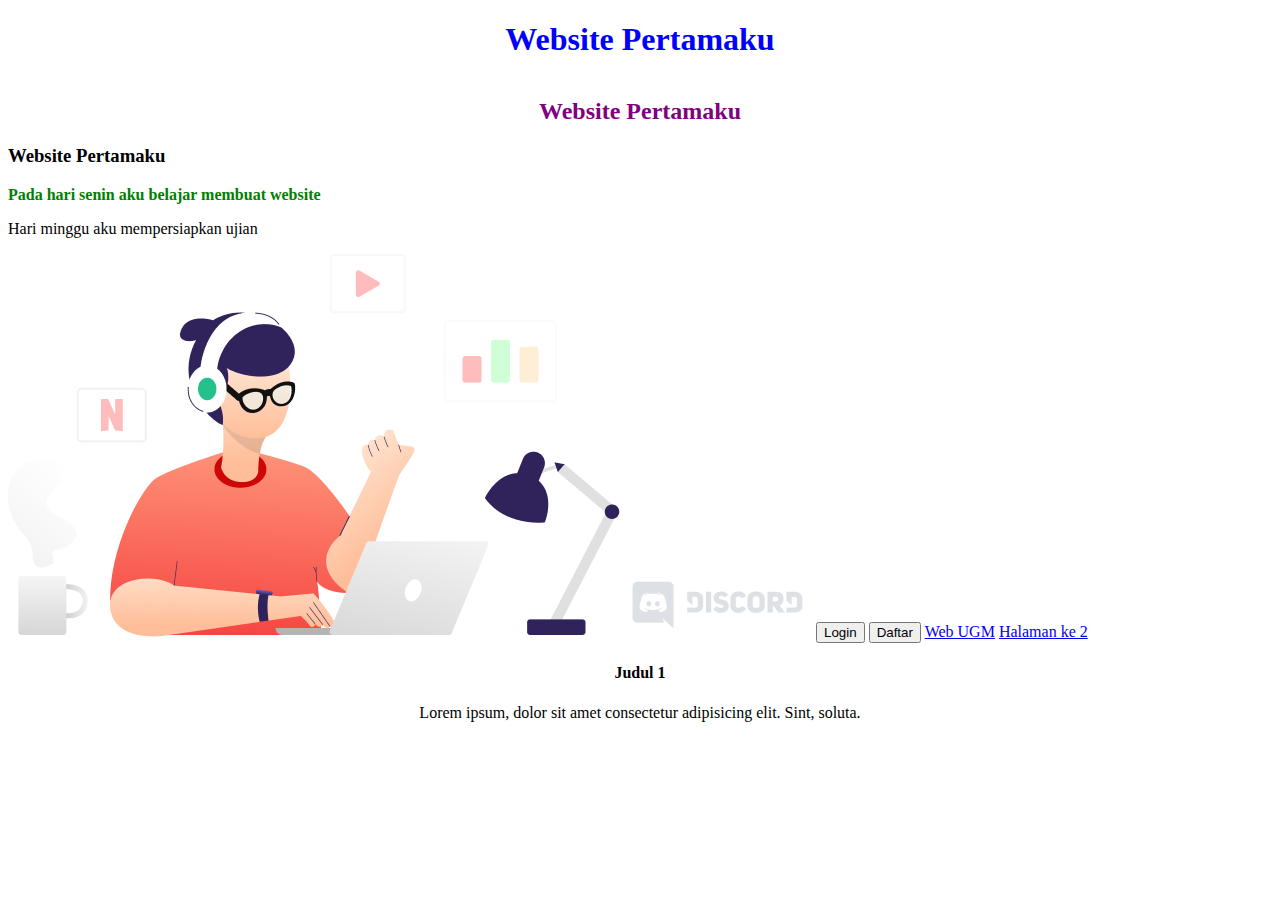
<file: sesi-1/index.html>
<!DOCTYPE html>

<html>
    <head>
        <!-- judul halaman website -->
        <title>HockGov UGM</title>
         <!-- menghubungkan ke css -->
        <link rel="stylesheet" href="style.css">
    </head>
    <!-- body : menampilkan konten -->
    <body>
       <!-- heading : dipakai untuk judul -->
       <h1>Website Pertamaku</h1>
       <h2>Website Pertamaku</h2>
       <h3>Website Pertamaku</h3>
       <!-- paragraf -->
       <p class="paragraf-1">Pada hari senin aku belajar membuat website</p>
       <p>Hari minggu aku mempersiapkan ujian</p>
       <!-- menampilkan gambar -->
       <img src="assets_webdev/ilustrasi.png" alt="ini gambar ilustrasi">
       <img src="assets_webdev/logo2.png" alt="">
       <!-- tombol -->
       <button>Login</button>
       <button>Daftar</button>
       <!-- hyperlink -->
       <a href="https://ugm.ac.id/">Web UGM</a>
       <a href="halaman2.html">Halaman ke 2</a>
       <!-- div : mengelompokan -->
       <div class="box-1">
            <h4>Judul 1</h4>
            <p>Lorem ipsum, dolor sit amet consectetur adipisicing elit. Sint, soluta.</p>
       </div>
       

    </body>
</html>
</file>
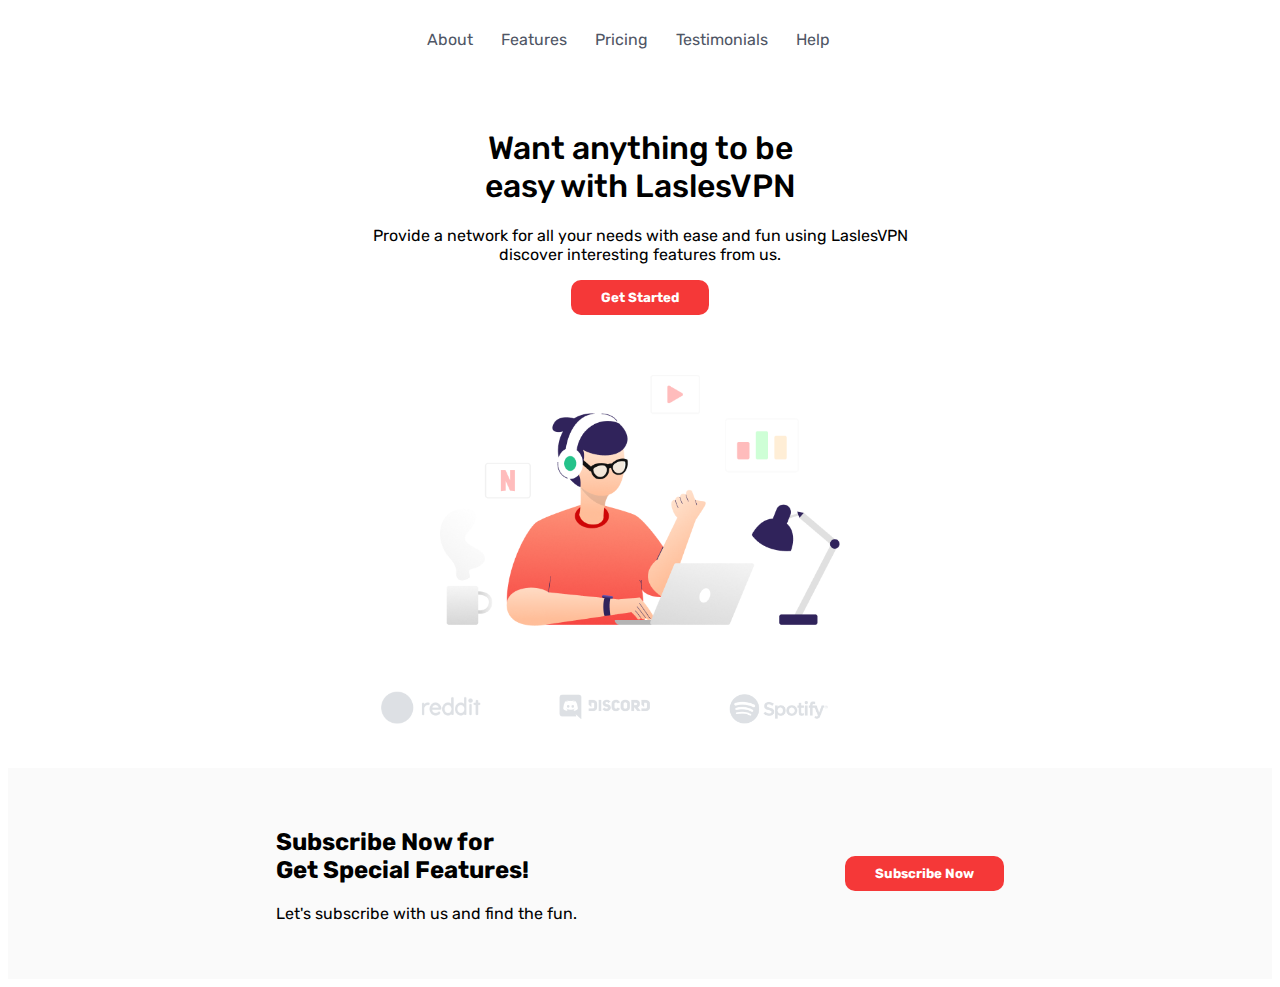
<file: sesi-2/index.html>
<!DOCTYPE html>

<html>
    <head>
        <!-- judul halaman website -->
        <title>HockGov UGM</title>
         <!-- menghubungkan ke css -->
        <link rel="stylesheet" href="style.css">
    </head>
    <!-- body : menampilkan konten -->
    <body>
       
       <!-- start navbar -->
       <div class="navbar">
            <a class="navbar-menu" href="">About</a>
            <a class="navbar-menu" href="">Features</a>
            <a class="navbar-menu" href="">Pricing</a>
            <a class="navbar-menu" href="">Testimonials</a>
            <a class="navbar-menu" href="">Help</a>
       </div>
       <!-- end navbar -->

       <!-- start heading -->
        <div class="heading">
            <h1 class="judul-1">Want anything to be <br> easy with LaslesVPN</h1>
            <p>Provide a network for all your needs with ease and fun using LaslesVPN <br> discover interesting features from us.</p>
            <button class="button-merah">Get Started</button>
        </div>
       <!-- end heading -->

       <!-- start gambar -->
       <div class="section-gambar">
            <!-- ilustrasi -->
            <img class="ilustrasi" width="400px" src="assets_webdev/ilustrasi.png" alt="">
            <div class="section-logo">
                <!-- logo -->
                <img class="logo" width="100px" src="assets_webdev/logo1.png" alt="">
                <img class="logo" width="100px" src="assets_webdev/logo2.png" alt="">
                <img class="logo" width="100px" src="assets_webdev/logo3.png" alt="">
            </div>
       </div>
       <!-- end gambar -->

       <!-- start footer -->
       <div class="footer">
            <div class="footer-text">
                <h2>Subscribe Now for <br> Get Special Features!</h2>
                <p>Let's subscribe with us and find the fun.</p>
            </div>
            <button class="button-merah">Subscribe Now</button>
       </div>
       <!-- end footer -->
       

    
    </body>
</html>
</file>
<file: sesi-1/style.css>
h1{ 
    /* ubah warna */
    color:blue;
    /* ubah posisi konten */
    text-align: center;
    /* margin : mengatur jarak antar konten */
    margin-bottom: 40px;
}

h2{
    color: purple;
    text-align: center;
}   

/* styling class */
.paragraf-1{
    color: green;
    font-weight: bold;
}

.box-1{
    text-align: center;
}
</file>
<file: sesi-2/style.css>
@import url('https://fonts.googleapis.com/css2?family=Rubik:wght@300;400;500;700&display=swap');

*{
    font-family: 'Rubik', sans-serif;
}

.navbar{
    text-align: center;
    margin-top: 30px;
    /* ini ga ngefek karena yang di style, divnya */
    text-decoration: none;
    font-weight: 400;
}

.navbar-menu{
    text-decoration: none;
    margin-right: 24px;
    color: #4F5665;
}

.heading{
    margin-top: 80px;
    text-align: center;
}

.judul-1{
    font-weight: 500;
}

.button-merah{
    background-color: #f53838;
    color: white;
    font-weight: 700;
    border: none;
    padding-top: 10px;
    padding-bottom: 10px;
    padding-right: 30px;
    padding-left: 30px;
    border-radius: 10px;
}

.section-gambar{
    text-align: center;
    margin-top: 60px;
}

.ilustrasi{
    margin-bottom: 60px;
}

.logo{
    margin-right: 70px;
}

.footer{
    display: flex;
    align-items: center;
    justify-content: space-evenly;
    background: #FAFAFA;
    margin-top: 40px;
    padding-top: 40px;
    padding-bottom: 40px;
    
}
</file>
